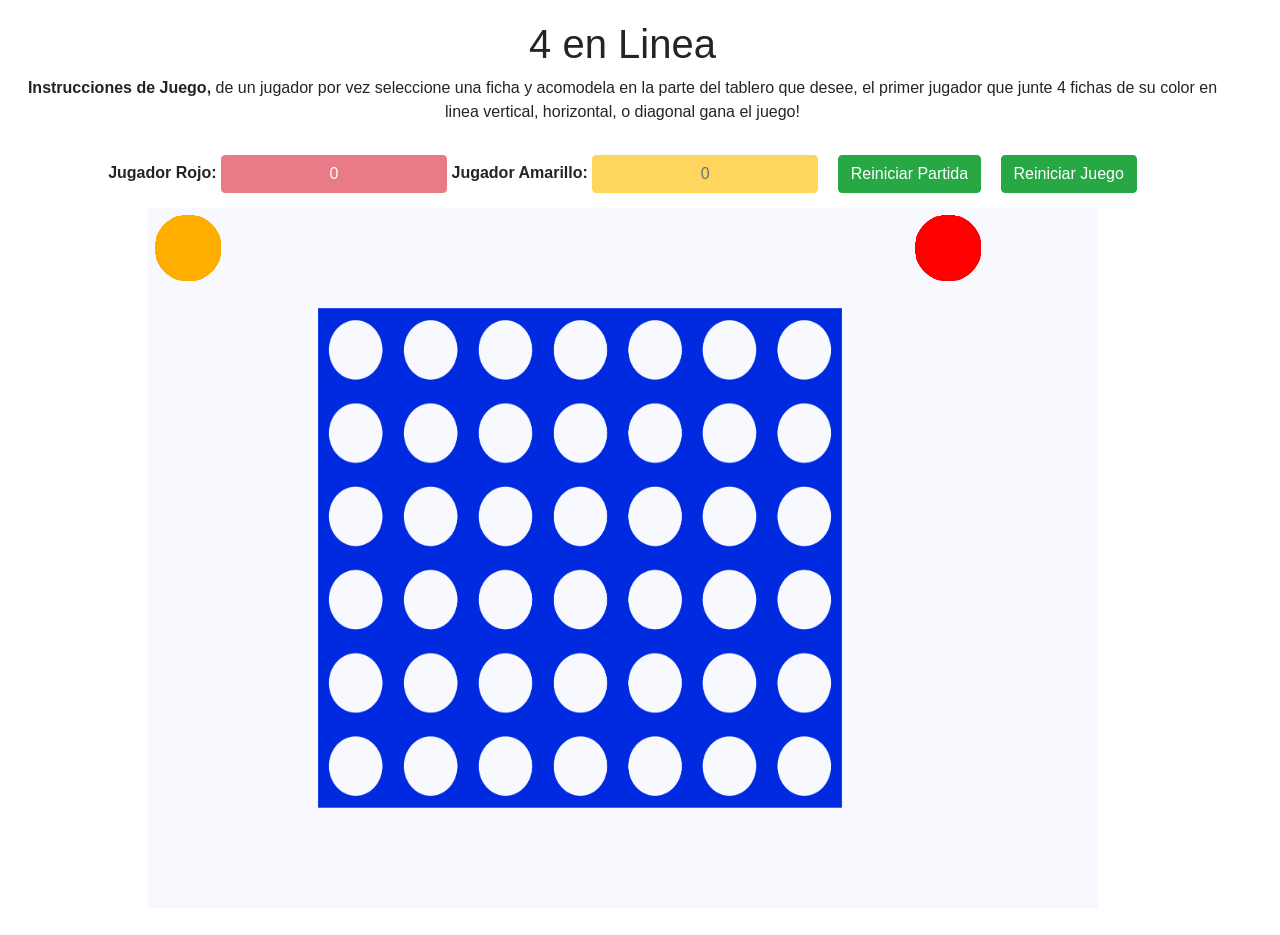
<file: entregableTP2/index.html>
<!DOCTYPE html>
<html lang="es">

<head>
    <meta charset="UTF-8">
    <meta name="viewport" content="width=device-width, initial-scale=1.0">
    <link rel="stylesheet" href="https://stackpath.bootstrapcdn.com/bootstrap/4.5.2/css/bootstrap.min.css"
        integrity="sha384-JcKb8q3iqJ61gNV9KGb8thSsNjpSL0n8PARn9HuZOnIxN0hoP+VmmDGMN5t9UJ0Z" crossorigin="anonymous">
    <link rel="stylesheet" href="./css/style.css">
    <title>Entregable TP 2</title>
</head>

<body>
    <div class="bodyjuego">
        <div class="presentacion">
            <h1>4 en Linea</h1>
            <p><strong>Instrucciones de Juego,</strong> de un jugador por vez seleccione una ficha y acomodela en la
                parte del tablero que desee, el primer jugador que junte 4 fichas de su color en linea vertical,
                horizontal, o diagonal gana el juego!</p>
            <label for="puntosRojo"><strong>Jugador Rojo: </strong></label>
            <input type="text" id="puntosRojo" class="btn btn-danger" value="" disabled>
            <label for="puntosAmarillo"><strong>Jugador Amarillo: </strong></label>
            <input type="text" id="puntosAmarillo" class="btn btn-warning" value="" disabled>

            <button id="reiniciar" class="btn btn-success">Reiniciar Partida</button>
            <button id="reiniciarJ" class="btn btn-success">Reiniciar Juego</button>
        </div>

        <canvas id="canvas" width="950" height="700"></canvas>
        <img src="./css/images/tablerobien.png" id="imgTablero" style="display: none;">
        <img src="./css/images/ficha-roja.png" id="imgFRoja" style="display: none;">
        <img src="./css/images/ficha-amarilla.png" id="imgFAmarilla" style="display: none;">
    </div>
    <script src="./js/Juego.js"></script>
    <script src="./js/Ficha.js"></script>
    <script src="./js/Tablero.js"></script>
    <script src="./js/Main.js"></script>
</body>

</html>
</file>
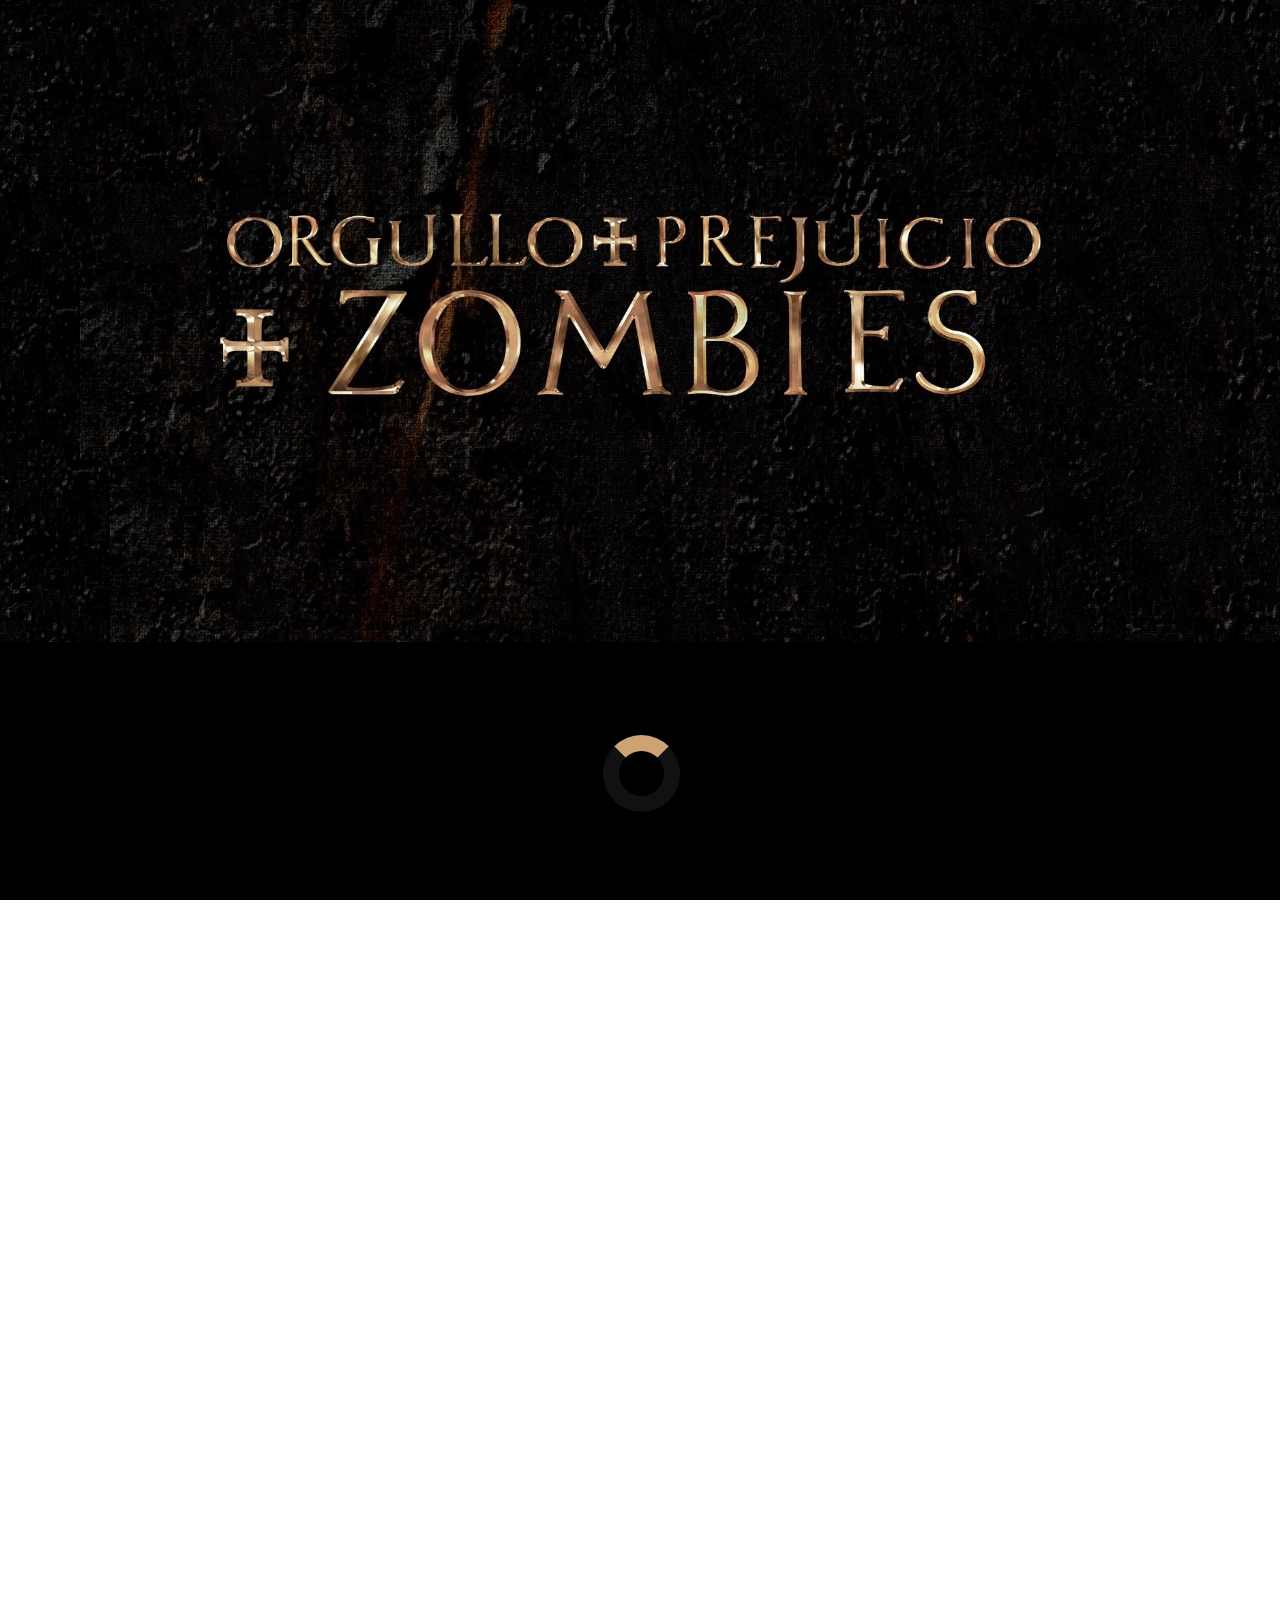
<file: entregableTP3/index.html>
<!DOCTYPE html>
<html>

<head>
    <meta charset="UTF-8">
    <meta name="viewport" content="width=device-width, initial-scale=1.0">
    <link rel="stylesheet" href="https://cdnjs.cloudflare.com/ajax/libs/font-awesome/4.7.0/css/font-awesome.min.css">
    <link rel="stylesheet" href="./css/style.css">
    <title>Home</title>
</head>

<body>
    <div id="contedor_carga">
        <img src="./css/images/loader.jpg" id="imgLoader">
        <div id="loader"></div>
    </div>

    <div class="webBody">
        <div class="respmenu">
            <div class="topnav">
                <p>Resolucion Pantalla 1349 x 625</p>
                <div id="myLinks">
                    <a href="./index.html">Home</a>
                    <a href="./eventos.html">Eventos</a>
                    <a href="./comentarios.html">Comentarios</a>
                    <a href="#about">Extras</a>
                    <a href="#about">Noticias</a>
                    <a href="#about">Nosotros</a>
                    <a href="#about">Sobre Jane Austen</a>
                    <a href="#about">Actores</a>
                </div>
                <a href="javascript:void(0);" class="icon">
                    <i class="fa fa-bars"></i>
                </a>
            </div>
        </div>

        <div class="niebla n1"></div>
        <div class="niebla n2"></div>
        <div class="niebla n3"></div>
        <div class="niebla n4"></div>



        <div class="heroDiv">
            <img src="./css/images/pride-principal.jpg" class="imgHero">
            <div class="titulo-peli"></div>
        </div>

        <div class="personajes">
            <h1>Personajes</h1>
            <div class="protagonistas">
                <div class="card">
                    <img class="cardimg" src="css/images/cuadro-darcy.png"
                        style="width:100%; display:block; margin:auto; padding-top: 3%;">
                    <div class="pcontainer">
                        <h4><b>Sr. Darcy</b></h4>
                    </div>
                </div>
                <div class="card">
                    <img class="cardimg" src="css/images/cuadro-jane.png"
                        style="width:100%; display:block; margin:auto; padding-top: 3%;">
                    <div class="pcontainer">
                        <h4><b>Jane Bennet</b></h4>
                    </div>
                </div>
                <div class="card">
                    <img class="cardimg" src="css/images/cuadro-bingley.png"
                        style="width:100%; display:block; margin:auto; padding-top: 3%;">
                    <div class="pcontainer">
                        <h4><b>Sr. Bingley</b></h4>
                    </div>
                </div>
                <div class="card">
                    <img class="cardimg" src="css/images/cuadro-liz.png"
                        style="width:100%; display:block; margin:auto; padding-top: 3%;">
                    <div class="pcontainer">
                        <h4><b>Elizabeth Bennet</b></h4>
                    </div>
                </div>
            </div>
        </div>

        <div class="cuentaRegresiva" load="cuenta()">
            <h3>Cuenta Regresiva para el Re-Estreno</h3>

            <div class="manito m1"></div>
            <div id="clockdiv">
                <div>
                    <span class="days"></span>
                    <div class="smalltext">Days</div>
                </div>
                <div>
                    <span class="hours"></span>
                    <div class="smalltext">Hours</div>
                </div>
                <div>
                    <span class="minutes"></span>
                    <div class="smalltext">Minutes</div>
                </div>
                <div>
                    <span class="seconds"></span>
                    <div class="smalltext">Seconds</div>
                </div>
            </div>
            <div class="manito m2"></div>
        </div>
        <div class="escenas" load="carrousel()">
            <h1>Escenas Destacadas</h1>
            <div class="slideshow-container">

                <div class="mySlides fade">
                    <div class="numbertext">1 / 3</div>
                    <img src="./css/images/elizabeth.jpg" style="width:100%">
                </div>

                <div class="mySlides fade">
                    <div class="numbertext">2 / 3</div>
                    <img src="./css/images/darcy-y-bingley.jpg" style="width:100%">
                </div>

                <div class="mySlides fade">
                    <div class="numbertext">3 / 3</div>
                    <img src="./css/images/jane-y-eliz.jpg" style="width:100%">
                </div>

                <a class="prev" onclick="plusSlides(-1)">&#10094;</a>
                <a class="next" onclick="plusSlides(1)">&#10095;</a>

            </div>
            <br>

            <div style="text-align:center">
                <span class="dot" onclick="currentSlide(1)"></span>
                <span class="dot" onclick="currentSlide(2)"></span>
                <span class="dot" onclick="currentSlide(3)"></span>
            </div>
        </div>
    </div>

    <script type="text/javascript" src="./js/main.js"></script>
</body>

</html>
</file>
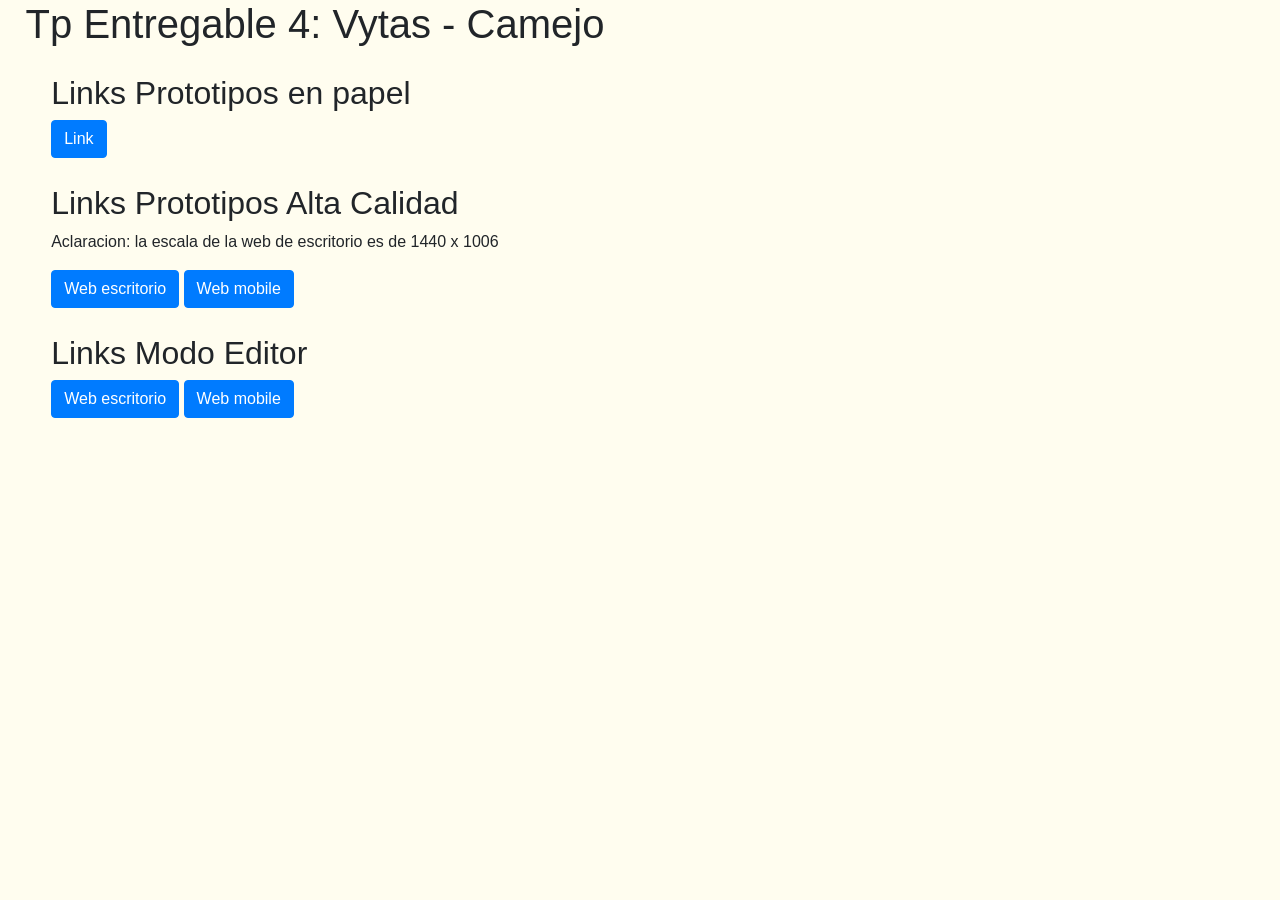
<file: entregableTP4/index.html>
<!DOCTYPE html>
<html lang="en">

<head>
    <meta charset="UTF-8">
    <meta name="viewport" content="width=device-width, initial-scale=1.0">
    <link rel="stylesheet" href="https://cdn.jsdelivr.net/npm/bootstrap@4.5.3/dist/css/bootstrap.min.css"
        integrity="sha384-TX8t27EcRE3e/ihU7zmQxVncDAy5uIKz4rEkgIXeMed4M0jlfIDPvg6uqKI2xXr2" crossorigin="anonymous">
    <link rel="stylesheet" href="style.css">
    <title>TP Entregable 4</title>
</head>

<body>
    <h1>Tp Entregable 4: Vytas - Camejo</h1>
    <div class="ptotipo1">
        <h2>Links Prototipos en papel</h2>
        <a class="btn btn-primary"
            href="https://drive.google.com/drive/folders/18-JiW-b54P692WfCSNTiM8EuSlGYgLp5?usp=sharing" role="button"
            target="_blank">Link</a>
    </div>
    <div class="ptotipo1">
        <h2>Links Prototipos Alta Calidad</h2>
        <p>Aclaracion: la escala de la web de escritorio es de 1440 x 1006</p>
        <a class="btn btn-primary"
            href="https://www.figma.com/proto/Z8fkZNl8r6UMdU2rTtBZ8a/Interfaces?node-id=332%3A8734&scaling=min-zoom"
            role="button" target="_blank">Web escritorio</a>
        <a class="btn btn-primary"
            href="https://www.figma.com/proto/Z8fkZNl8r6UMdU2rTtBZ8a/Interfaces?node-id=346%3A8203&scaling=scale-down"
            role="button" target="_blank">Web mobile</a>
    </div>
    <div class="ptotipo1">
        <h2>Links Modo Editor</h2>
        <a class="btn btn-primary" href="https://www.figma.com/file/Z8fkZNl8r6UMdU2rTtBZ8a/Interfaces?node-id=30%3A375"
            role="button" target="_blank">Web escritorio</a>
        <a class="btn btn-primary"
            href="https://www.figma.com/file/Z8fkZNl8r6UMdU2rTtBZ8a/Interfaces?node-id=206%3A7460" role=" button"
            target="_blank">Web mobile</a>
    </div>


</body>

</html>
</file>
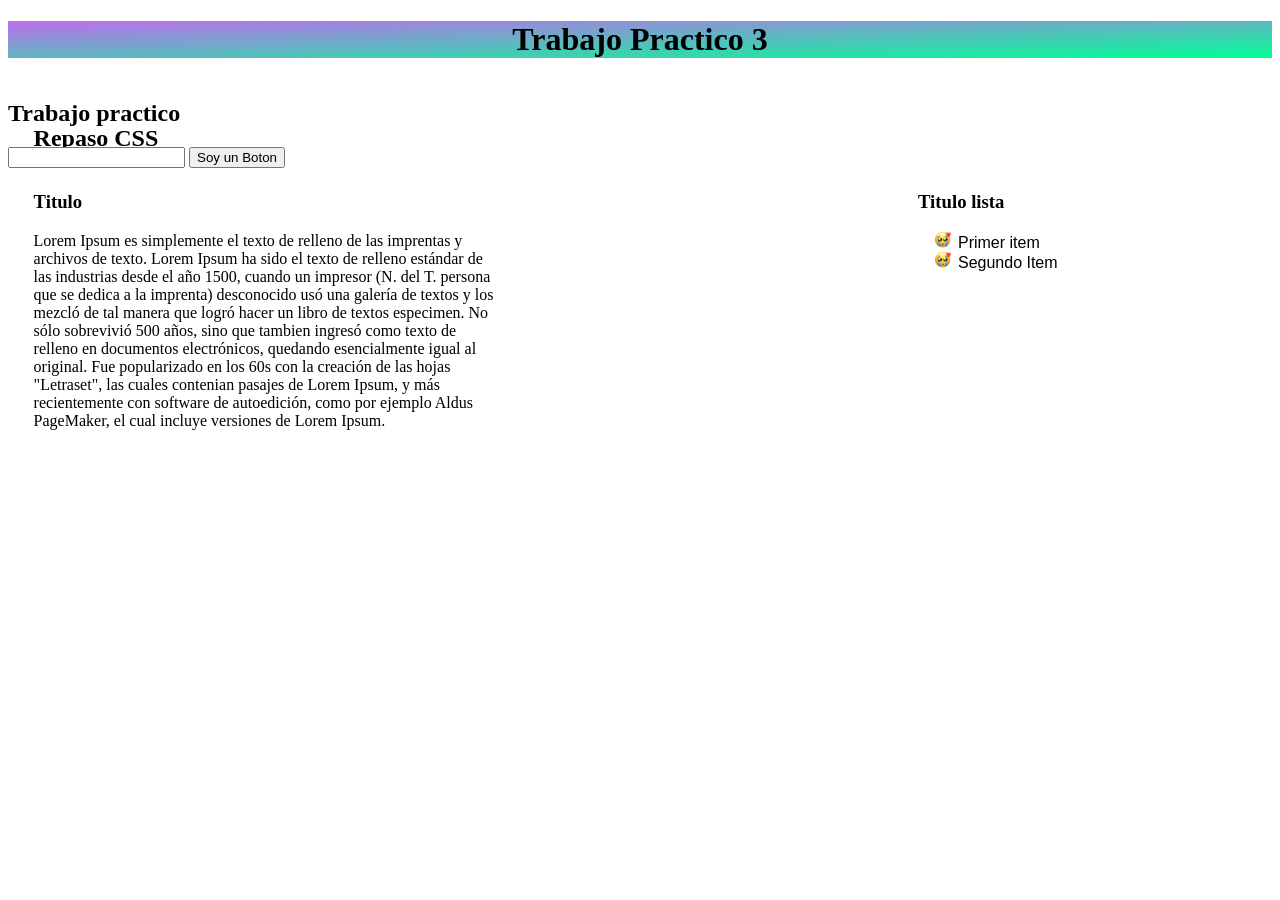
<file: TP3/index.html>
<!DOCTYPE html>
<html lang="en">

<head>
    <meta charset="UTF-8">
    <meta name="viewport" content="width=device-width, initial-scale=1.0">
    <title>Trabajo Practico 3</title>
    <link rel="stylesheet" href="./css/style.css">
</head>

<body>
    <header>
        <h1>Trabajo Practico 3</h1>
    </header>
    <div class="cuerpo">
        <h2>Repaso CSS</h2>
        <div class="texto">
            <h3>Titulo</h3>
            <p>
                Lorem Ipsum es simplemente el texto de relleno de las imprentas y archivos de texto. Lorem Ipsum ha sido
                el texto de relleno estándar de las industrias desde el año 1500, cuando un impresor (N. del T. persona
                que se dedica a la imprenta) desconocido usó una galería de textos y los mezcló de tal manera que logró
                hacer un libro de textos especimen. No sólo sobrevivió 500 años, sino que tambien ingresó como texto de
                relleno en documentos electrónicos, quedando esencialmente igual al original. Fue popularizado en los
                60s con la creación de las hojas "Letraset", las cuales contenian pasajes de Lorem Ipsum, y más
                recientemente con software de autoedición, como por ejemplo Aldus PageMaker, el cual incluye versiones
                de Lorem Ipsum.
            </p>
        </div>

        <div class="lista">
            <h3>Titulo lista</h3>
            <ul>
                <li>Primer item</li>
                <li>Segundo Item</li>
            </ul>
        </div>
    </div>

    <div class="tp3">
        <h2>Trabajo practico</h2>
        <div>
            <input type="text" name="inputTexto" id="inputTexto">
            <button>Soy un Boton</button>
        </div>
    </div>

</body>

</html>
</file>
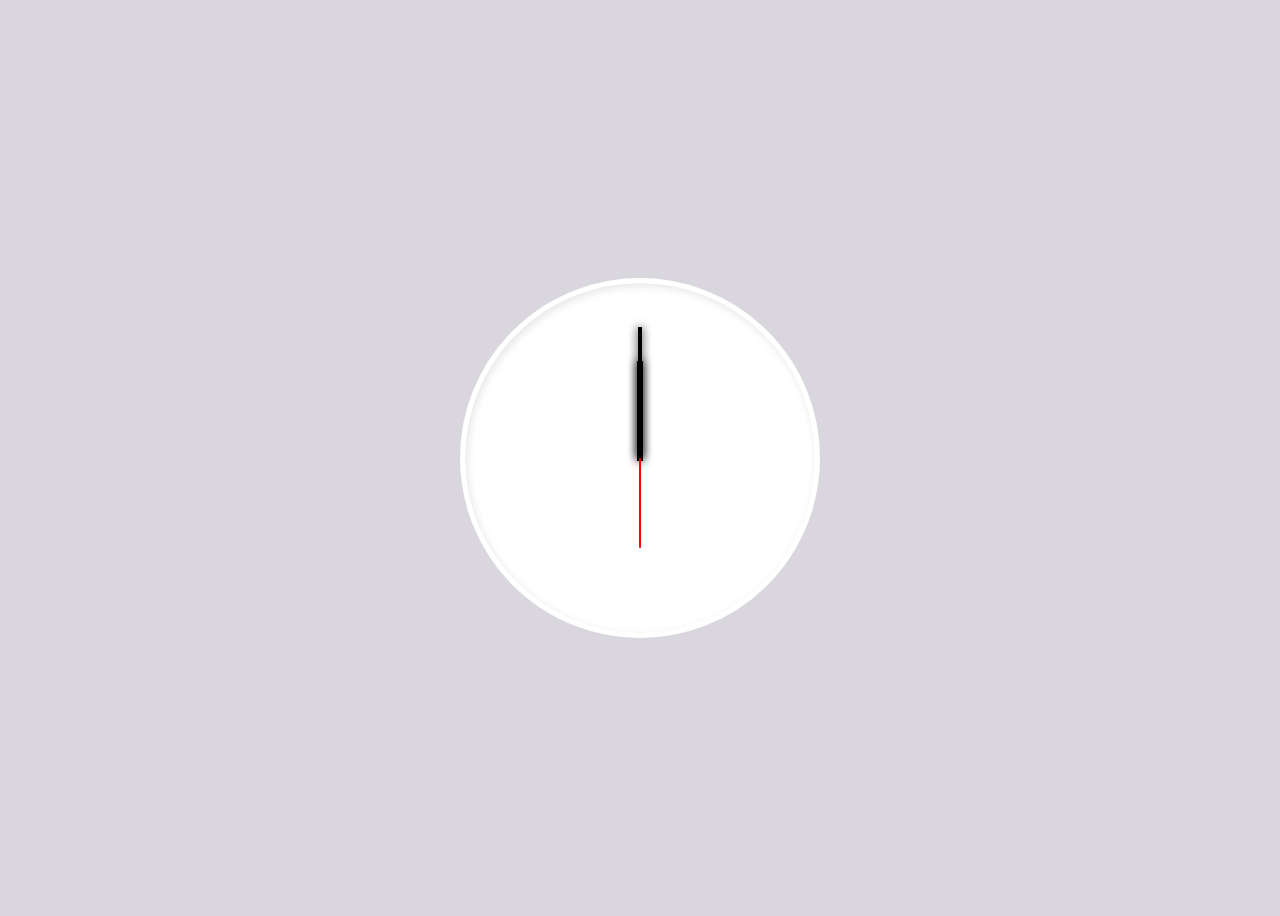
<file: TP3/reloj-css/index.html>
<!DOCTYPE html>
<html lang="en">

<head>
    <meta charset="UTF-8">
    <meta name="viewport" content="width=device-width, initial-scale=1.0">
    <title>Trabajo Practico 3</title>
    <link rel="stylesheet" href="./css/style.css">
</head>

<body>
    <div class="reloj">
        <div class="wrap">
            <span class="hour"></span>
            <span class="minute"></span>
            <span class="second"></span>
        </div>
    </div>
</body>

</html>
</file>
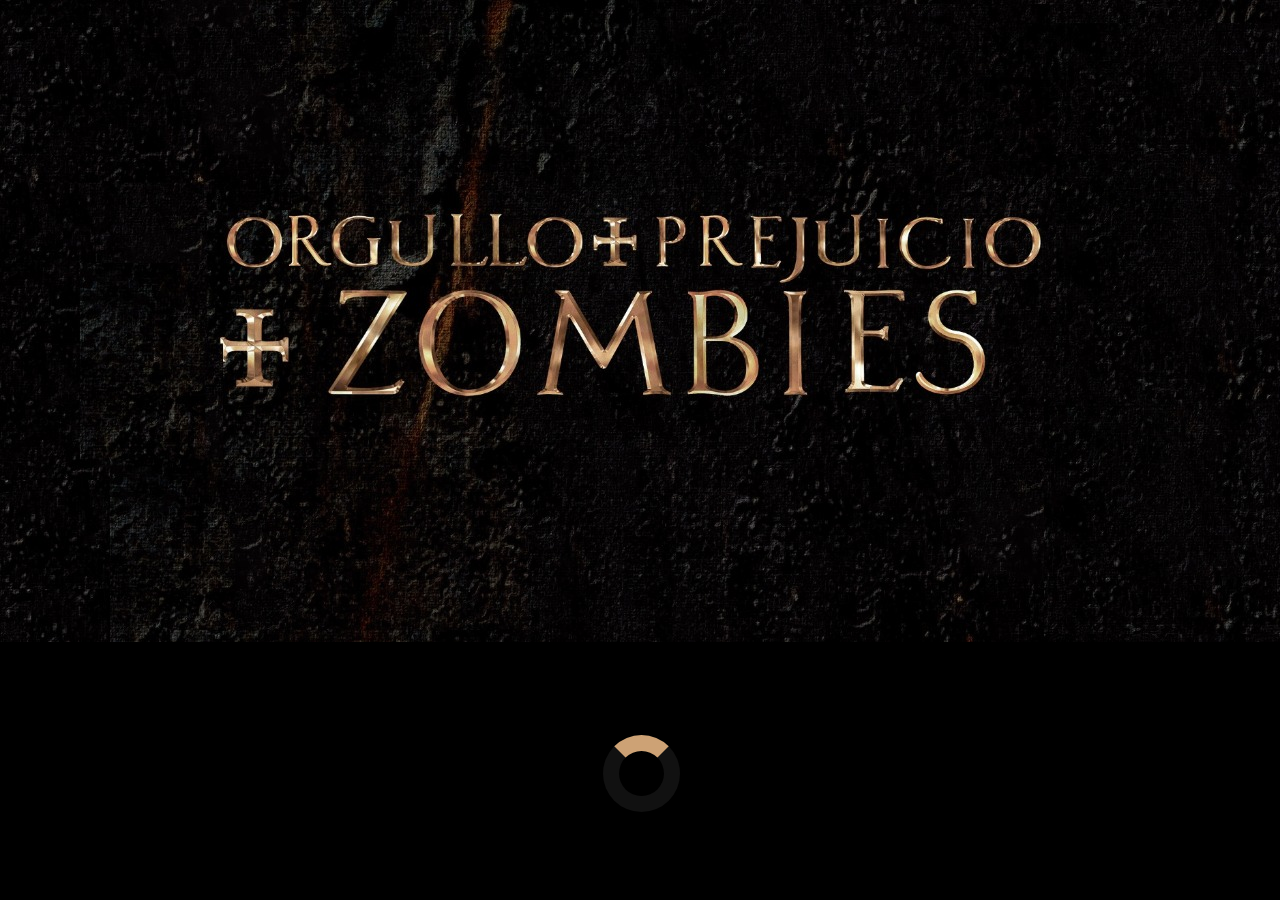
<file: entregableTP3/comentarios.html>
<!DOCTYPE html>
<html>

<head>
    <meta charset="UTF-8">
    <meta name="viewport" content="width=device-width, initial-scale=1.0">
    <link rel="stylesheet" href="https://cdnjs.cloudflare.com/ajax/libs/font-awesome/4.7.0/css/font-awesome.min.css">
    <link rel="stylesheet" href="./css/style.css">
    <script src="https://ajax.googleapis.com/ajax/libs/jquery/3.5.1/jquery.min.js"></script>
    <title>Comentarios</title>
</head>

<body>
    <div id="contedor_carga">
        <img src="./css/images/loader.jpg" id="imgLoader">
        <div id="loader"></div>
    </div>
    <div class="webBody">
        <div class="respmenu">
            <div class="topnav">
                <p>Orgullo + Prejuicio + Zombies</p>
                <div id="myLinks">
                    <a href="./index.html">Home</a>
                    <a href="./eventos.html">Eventos</a>
                    <a href="./comentarios.html">Comentarios</a>
                    <a href="#about">Extras</a>
                    <a href="#about">Noticias</a>
                    <a href="#about">Nosotros</a>
                    <a href="#about">Sobre Jane Austen</a>
                    <a href="#about">Actores</a>
                </div>
                <a href="javascript:void(0);" class="icon">
                    <i class="fa fa-bars"></i>
                </a>
            </div>
        </div>

        <div class="commentSection">
            <h1>Comentarios de los Fans</h1>
            <div class="comentarios">
            </div>
            <div id="formcomment" name="form">
                <div class="row">
                    <div class="col-25">
                        <label for="fname" style="color: rgb(255, 206, 83); font-weight: bold;">Usuario</label>
                    </div>
                    <div class="col-75">
                        <input type="text" id="fname" class="name" placeholder="Escribe tu nombre..." value="">
                    </div>
                </div>
                <div class="row">
                    <div class="col-25">
                        <label for="subject" style="color: rgb(255, 206, 83); font-weight: bold;">Comentario</label>
                    </div>
                    <div class="col-75">
                        <textarea id="subject" name="subject"
                            placeholder="Deja tu commentario a los protagonistas..."></textarea>
                    </div>
                </div>
                <div class="row">
                    <button class="submit" id="submit">Submit</button>
                </div>
            </div>
        </div>
    </div>



    <script type="text/javascript" src="./js/comentarios.js"></script>
</body>

</html>
</file>
<file: entregableTP2/css/style.css>
.bodyjuego{
    margin: 20px 50px 20px 15px ;
    text-align: center;
}

#reiniciar{
    margin: 15px 15px ;
}
</file>
<file: entregableTP3/css/style.css>
body{ /*para suscribir el estio por defecto de chrome tuve que darle el estilo al body*/
  display: block;
  margin: 0 0 0 0;
}
.webBody{
  visibility: hidden;
  background-color: rgba(14, 13, 13, 0.911);
  font-family: Arial;
}

#contedor_carga{
  position: fixed;
  width: 100%;
  height: 100%;
  top: 0;
  left: 0;
  bottom: 0;
  right: 0;
  background-color: rgb(0, 0, 0);
}

 #imgLoader{
    width: 100%;
    max-height: auto;  
}

#loader {
    border: 16px solid #2020208a;
    border-radius: 50%;
    border-top: 16px solid #CDA275;
    width: 45px;
    height: 45px;
    position: absolute;
    top: 90%;
    left: 53%;
    margin: -75px 0 0 -75px;
    -webkit-animation: spin 2s linear infinite;
    animation: spin 2s linear infinite;   
}

  
@keyframes spin {
  0% { transform: rotate(0deg); }
  100% { transform: rotate(360deg); }
}

.respmenu{
  background-color: black;
  width: 100%;
  height: 47px;
  text-align: center;
  display: block;
  z-index: 20;
}

.topnav {
  overflow: hidden;
  background-color: rgba(0, 0, 0, 0.747);
  position: relative;
  z-index: 20;
}

.topnav #myLinks {
  display: none;
}

.topnav p{
  font-size: 17px;
  color: darkgoldenrod;
  font-weight: bold;
  margin-block-start: 0.7em;
  margin-block-end: 0.7em;
}

.topnav a{
  color: darkgoldenrod;
  padding: 14px 16px;
  text-decoration: none;
  font-size: 17px;
  display: block;
}

.topnav a.icon {
  color: #9f766b;
  background: black;
  display: block;
  position: absolute;
  right: 1%;
  top: 1%;
  margin-top: 0.5%;
  margin-right: 1%;
  width: 35px;
  height: 35px;
  box-sizing: border-box;
  border: 1px solid rgb(219, 153, 153);
  border-radius: 5px; 
  text-align: center;
  user-select: none;
  padding: 5px 5px;
}

 .topnav a:hover {
  background-color: #9f766bc5;
  color: goldenrod;
}

.topnav .active {
  background-color: #000000;
  color: darkgoldenrod;
}


/* Pagina del index*/
 .heroDiv{
  height: 100%;
}

.imgHero{
  display:block;
  margin:auto;
  max-height: 36rem;
  z-index: 1;
}

.titulo-peli{
  background-position: center top;
  background-image:url('./images/peli-titulo.png');
  top: 1.5rem;
  width: 100%;
  height: 36rem;
  position: absolute;
  background-repeat: no-repeat;
  background-size: cover;
  z-index: 5;
}

.niebla{
  position: fixed;
  background-repeat: no-repeat;
  background-size: cover;
  background-attachment: fixed;
  max-height: 36rem;
  bottom: 0;
}

.n1{
  background-position: left;
  width: 100%;
  height: 100%;
  bottom: 0;
  left: 0;
  background-image:url('./images/neb-izq-1.png');
  animation: scroll 50s infinite linear;
}

.n2{
  background-position: left;
  width: 100%;
  height: 100%;
  bottom: 0;
  left: 0;
  background-image:url('./images/niebla-izq-2-02.png');
  animation: scroll 40s infinite linear;
}

.n3{
  background-position: right;
  width: 100%;
  height: 100%;
  bottom: 0;
  right: 0;
  background-image:url('./images/neb-2-der-02-02.png');
  animation: scrollOther 50s infinite linear;
}

.n4{
  background-position: right;
  width: 100%;
  height: 100%;
  bottom: 0;
  right: 0;
  background-image:url('./images/neb-1-der-02.png');
  animation: scrollOther 40s infinite linear;
}

@keyframes scroll {
  0% {background-position-x: -650px;}
  100% {background-position-x: 1350px;}
}
@keyframes scrollOther {
  0% {background-position-x: 1000px;}
  100% {background-position-x: -1350px;}
}

.personajes{
  height: 33rem;
  background-image:url('./images/pared.png');
}

.personajes h1{
  text-align: center;
  font-size: 50px;
  color: goldenrod;
}
.protagonistas{
  display: block;
  margin-left: 3%;
  
}

.protagonistas>.card{
  margin: 2%;
}

.card {
  position: relative;
  float: left;
  background-image:url('./images/pared.png');
  box-shadow: 0 4px 8px 0 rgba(0, 0, 0, 0.699);
  transition: 0.3s;
  width: 20%;
  height: auto;
  text-align: center;
  font-size: 20px;
  color: goldenrod;
  z-index: 20;
  cursor: pointer;
}

.card:hover{
  box-shadow: 0 8px 16px 0 rgba(0, 0, 0, 0.637);
  transform: scale3d(1.1, 1.1, 1.1);
}

.cardimg:hover{
  transform-origin: top center;
  animation: mover 2s linear infinite ;
}

@keyframes mover{
  0% {transform: rotateZ(0deg);}
  25%{transform: rotateZ(5deg)}
  50%{transform: rotateZ(0deg)}
  75% {transform: rotateZ(-5deg)}
  100% {transform: rotateZ(0deg)}
}
.pcontainer {
  padding: 2px 16px;
}

.cuentaRegresiva{
  width: 100%;
  height: 100 px;
  margin: 1% 0%;
  background-color: black;
  color: #ddaea1;
  text-align: center;
  padding-bottom: 3%;
}

.cuentaRegresiva h3{
  text-align: center;
  font-size: 50px;
}

#clockdiv{
  right: 1%;
  top: 1%;
  align-self: center;
  font-family: sans-serif;
  color: #e4cec8;
  display: inline-block;
  font-weight: 100;
  text-align: center;
  font-size: 30px;
  bottom: 2%;
}

#clockdiv > div{
  padding: 10px;
  border-radius: 3px;
  background: goldenrod;
  display: inline-block;
}

#clockdiv div > span{
  padding: 15px;
  border-radius: 3px;
  background: darkgoldenrod;
  display: inline-block;
}

.escenas{
  background-image: url('images/pared.png');
  background-position: center top;
  top: 5%;
}

.escenas h1{
  text-align: center;
  padding-top: 2%;
  font-size: 50px;
  color: goldenrod;
}

.smalltext{
  padding-top: 5px;
  font-size: 16px;
}

.mySlides {
  display: none;
  max-width: 650px;
}

.slideshow-container img {vertical-align: middle;}

.slideshow-container {
  max-width: 650px;
  position: relative;
  margin: auto;
}

/* Next & previous buttons */
.prev, .next {
  text-decoration: none;
  cursor: pointer;
  position: absolute;
  top: 50%;
  width: auto;
  padding: 16px;
  margin-top: -22px;
  color: white;
  font-weight: bold;
  font-size: 18px;
  transition: 0.6s ease;
  border-radius: 0 3px 3px 0;
  user-select: none;
}

/* Position the "next button" to the right */
.next {
  right: 0;
  border-radius: 3px 0 0 3px;
}

/* On hover, add a black background color with a little bit see-through */
.prev:hover, .next:hover {
  background-color: rgba(0,0,0,0.8);
}

/* Number text (1/3 etc) */
.numbertext {
  color: #f2f2f2;
  font-size: 12px;
  padding: 8px 12px;
  position: absolute;
  top: 0;
}

/* The dots/bullets/indicators */
.dot {
  cursor: pointer;
  height: 15px;
  width: 15px;
  margin: 0 2px;
  background-color: #bbb;
  border-radius: 50%;
  display: inline-block;
  transition: background-color 0.6s ease;
}

.active, .dot:hover {
  background-color: #717171;
}

/* Fading animation */
.fade {
  animation-name: fade;
  animation-duration: 1.5s;
}

@keyframes fade {
  from {opacity: .4} 
  to {opacity: 1}
}

/* Pagina de seccion de comentarios*/

.commentSection {
  color: #eacbc3;
  background: #f2f2f2  repeat ;
  /* background-color: ; */
  margin-left: 15%;
  margin-top: 5%;
  width: 70%;
  height: auto;
  background-image: url('./images/pared.png');
  /* background-repeat:; */
  border-radius: 5px;
  padding: 20px;
}

.commentSection h1{
  font-size: 2rem;
  text-align: center;
  color: rgb(255, 199, 58);
  font-weight: bold;
  text-decoration: border black;
}

.commentSection h3{
  font-size: 1.3rem;
  text-align: left;
  color: rgb(255, 199, 58);
  font-weight: bold;
  text-decoration: border black;
}

.comentario{
  margin: 2% 10%;
}


input[type=text], select, textarea {
  width: 100%;
  padding: 12px;
  border: 1px solid #ccc;
  border-radius: 4px;
  resize: none;
}


.submit {
  background-color: #9f766b;
  color: white;
  padding: 12px 20px;
  border: none;
  border-radius: 4px;
  cursor: pointer;
  float: right;
}

.submit:focus {
  background-color: #ddaea1;
  box-shadow: 0 8px 16px 0 rgba(0, 0, 0, 0.637);
  transform: scale(2);
}

#subject:focus, #fname:focus{
  animation-name: select;
  animation-duration: 4s;
}

@keyframes select {
  from {background-color: rgba(218, 165, 32, 0.836);}
  to {background-color: rgba(255, 255, 255, 0.808);}
}


.col-25 {
  font: white;
  font-style: oblique;
  width: 25%;
  margin-top: 6px;
}

.col-75 {
  width: 75%;
  margin-top: 6px;
  margin-left: 5%;
  background-color: '#9f766b';
}

/* Clear floats after the columns */
.row:after {
  content: "";
  display: table;
  clear: both;
}

/*EVENTOS*/

.eventos{
  min-height: 36rem;
  background-image: url('./images/pared.png');
  background-position: center;
  padding-bottom: 3%;
}

.acordeon{
  width: 80%;
  margin: auto;
}

.acordeon input {
  display: none;
}

.acordeon__titulo {
  text-align: center;
  display: block;
  padding: 1rem;
  background: darkgoldenrod;
  color: black;
  font-size: 2rem;
  cursor: pointer;
  border-bottom: 1px solid #ddaea1c4;
}
.acordeon__titulo:hover {
  background: #ddaea1c4;
}

.acordeon__contenido {
  height: 0;
  overflow: hidden;
  margin: 0;
  transition: all 0.5s;
}

.evntTxto{
  font-size: 1rem;
  font-weight: bold;
  color: white;
  width: 45%;
  height: 100%;
  text-align: center top;
}

.acordeon input:checked ~ .acordeon__contenido{
  height: 25rem;
  margin: 15px 0;
}

.flip-card {
  background-color: transparent;
  width: 30%;
  height: auto;
  
}

.flip-card-inner {
  position: relative;
  width: 100%;
  height: 100%;
  text-align: center;
  transition: transform 0.6s;
  transform-style: preserve-3d;
  box-shadow: 0 4px 8px 0 rgba(0,0,0,0.2);
}

.flip-card:hover .flip-card-inner {
  transform: rotateY(180deg);
}

.flip-card-front, .flip-card-back {
  position: absolute;
  width: 100%;
  height: 100%;
  -webkit-backface-visibility: hidden;
  backface-visibility: hidden;
}

.flip-card-front {
  background-color: #bbb;
  color: black;
}

.flip-card-back {
  background-color: #2980b9;
  color: white;
  transform: rotateY(180deg);
}
</file>
<file: entregableTP4/style.css>
body{
    background-color: rgb(255, 253, 239);
}

.ptotipo1{
    margin: 2% 4%;
}

h1{
    margin-left: 2%;
}
</file>
<file: TP3/css/style.css>
.cuerpo{
    position: absolute;
    display: block;
    width: 80%;
    margin: 2%;
    height: 500 px;
    z-index: 1;
}

.texto{
   width: 45%;
   position: absolute;
   float: left; 
   z-index: 1;
}

.lista{
    position: sticky;
    float: right;  
    margin-left: 10%;
    text-align: left;
    z-index: 1;
}

.lista ul{
    list-style-image: url('./favicon-16x16.png');
    font-family: Arial, Helvetica, sans-serif;
}

.lista ul li{
    max-height: 20 px ;
}

header{
    text-align: center;
    background-image: linear-gradient(to bottom right, rgb(191, 109, 238), rgb(0, 255, 149))
}
.tp3{
   clear: unset;
   position: absolute;
   display: block;
   z-index: 1;
}
</file>
<file: TP3/reloj-css/css/style.css>
body{
    display: flex;
    align-items: center;
    justify-content: center;
    height: 100vh;
    background: #D9D7DD;
}

.reloj{
    border-radius: 100%;
    background: #ffffff;
    border: 5px solid white;
    box-shadow: inset 2px 3px 8px 0 rgba(0,0,0,0.1);
}

.wrap{
    overflow: hidden;
    position: relative;
    width: 350px;
    height: 350px;
    border-radius: 100%;
}

@keyframes clockHandRotation{
    0% {transform: rotateZ(0deg);}
    50% {transform: rotateZ(180deg);}
    100% {transform: rotateZ(360deg);}
}

.minute, .hour{
    position: absolute;
    height: 100px;
    width: 6px;
    margin: auto;
    top: -27%;
    left: 0;
    bottom: 0;
    right: 0;
    background: black;
    transform-origin: bottom center;
    transform: rotate(0deg);
    box-shadow: 0 0 10px black;
    z-index: 1;
}

.hour{
    animation: clockHandRotation 43200s linear infinite;
}

.minute{
    position: absolute;
    height: 130px;
    width: 4px;
    top: -38%;
    left: 0;
    box-shadow: 0 0 10px black;
    animation: clockHandRotation 3600s linear infinite;
}

.second{
    position: absolute;
    height: 90px;
    width: 2px;
    margin: auto;
    top: -26%;
    left: 0;
    bottom: 0;
    right: 0;
    border-radius: 4px;
    background: red;
    transform-origin: bottom center;
    transform: rotate(180deg);
    z-index: 1;
    animation: clockHandRotation 60s linear infinite;
}
</file>
